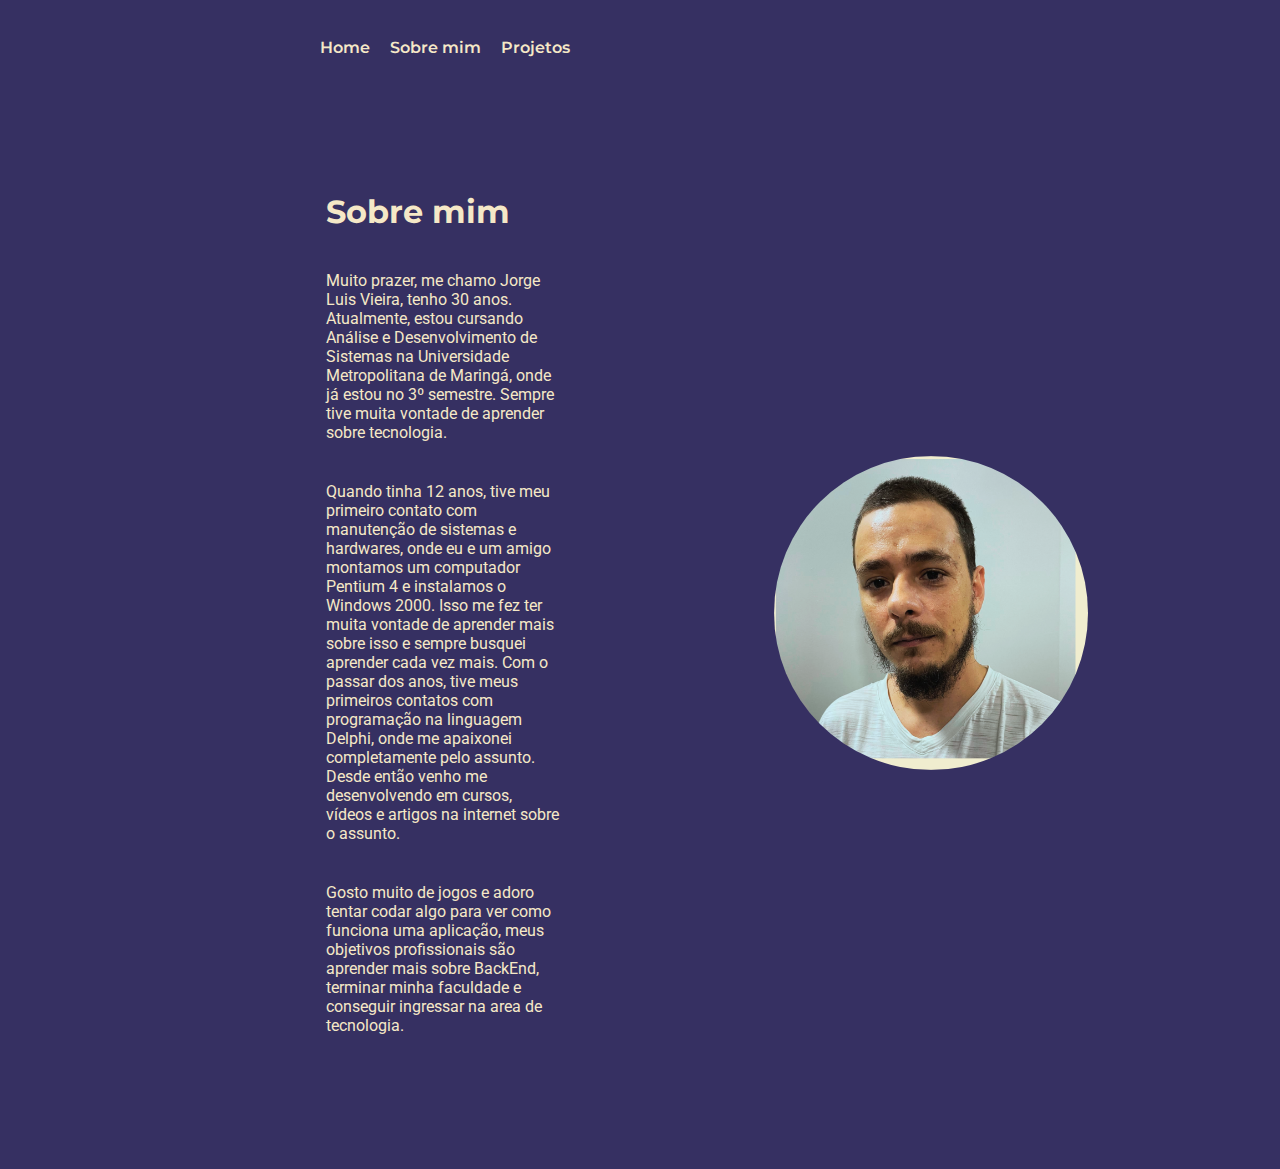
<file: about.html>
<!DOCTYPE html>
<html lang="en">
  <head>
    <meta charset="UTF-8" />
    <link rel="shortcut icon" href="./assets/favicon.ico" type="image/x-icon" />
    <meta name="viewport" content="width=device-width, initial-scale=1.0" />
    <link rel="stylesheet" href="style.css" />
    <title>Sobre mim | Jorge Vieira</title>
  </head>
  <body>
    <header>
      <nav class="navegacao__container">
        <a href="index.html#" class="navegacao__container__link">Home</a>
        <a href="#" class="navegacao__container__link">Sobre mim</a>
        <a href="projects.html" class="navegacao__container__link">Projetos</a>
      </nav>
    </header>
    <main>
      <section class="main__container">
        <h1 class="main__container__titulo">Sobre mim</h1>
        <p class="main__container__texto">
          Muito prazer, me chamo Jorge Luis Vieira, tenho 30 anos. Atualmente,
          estou cursando Análise e Desenvolvimento de Sistemas na Universidade
          Metropolitana de Maringá, onde já estou no 3º semestre. Sempre tive
          muita vontade de aprender sobre tecnologia.
        </p>
        <p class="main__container__texto">
          Quando tinha 12 anos, tive meu primeiro contato com manutenção de
          sistemas e hardwares, onde eu e um amigo montamos um computador
          Pentium 4 e instalamos o Windows 2000. Isso me fez ter muita vontade
          de aprender mais sobre isso e sempre busquei aprender cada vez mais.
          Com o passar dos anos, tive meus primeiros contatos com programação na
          linguagem Delphi, onde me apaixonei completamente pelo assunto. Desde
          então venho me desenvolvendo em cursos, vídeos e artigos na internet
          sobre o assunto.
        </p>
        <p class="main__container__texto">
          Gosto muito de jogos e adoro tentar codar algo para ver como funciona
          uma aplicação, meus objetivos profissionais são aprender mais sobre
          BackEnd, terminar minha faculdade e conseguir ingressar na area de
          tecnologia.
        </p>
      </section>
      <img
        src="./assets/perfil.png"
        class="main__imagem"
        alt="Foto Jorge Vieira"
      />
    </main>
  </body>
</html>
</file>
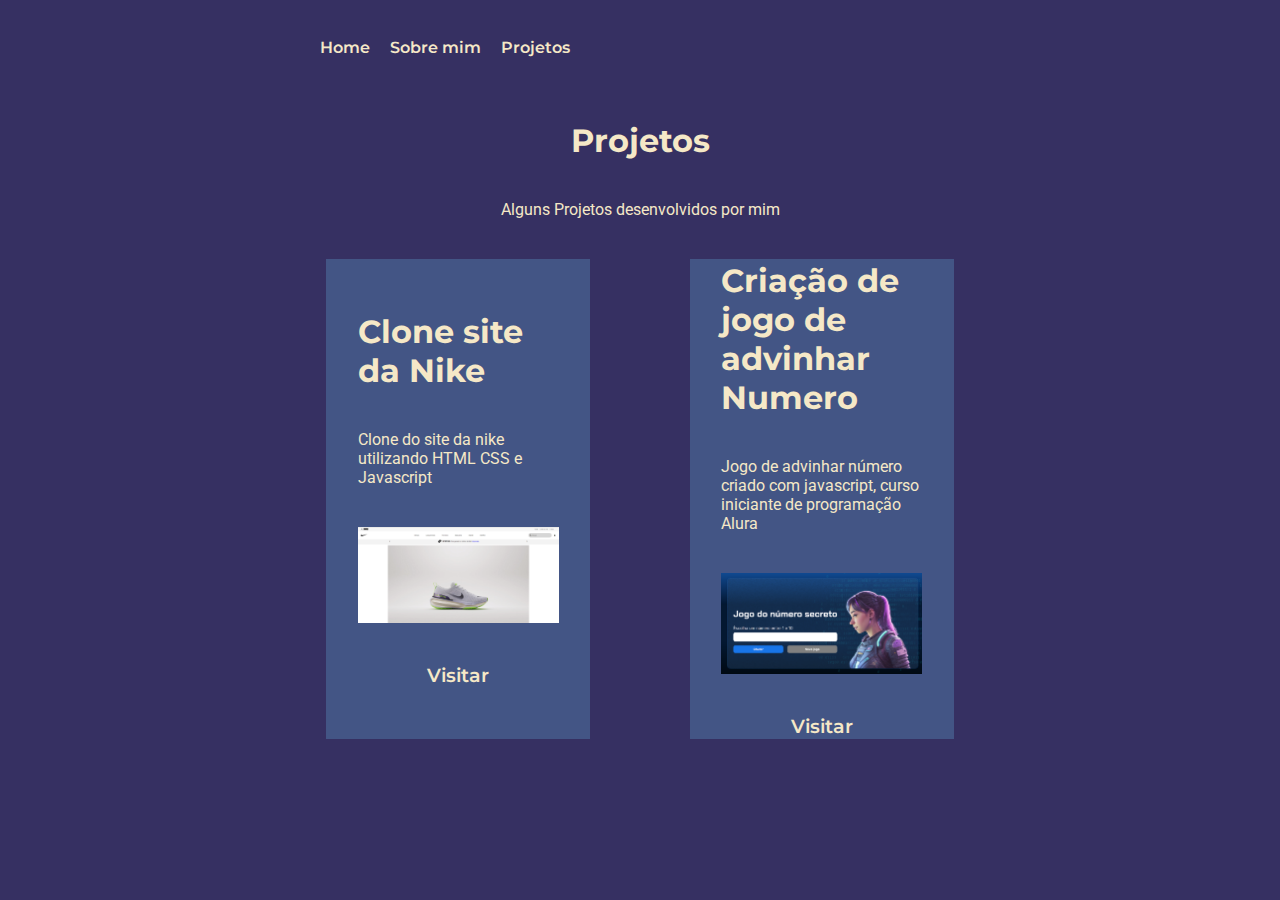
<file: projects.html>
<!DOCTYPE html>
<html lang="en">
  <head>
    <meta charset="UTF-8" />
    <link rel="shortcut icon" href="./assets/favicon.ico" type="image/x-icon">
    <meta name="viewport" content="width=device-width, initial-scale=1.0" />
    <link rel="stylesheet" href="style.css" />
    <title>Projetos | Jorge Vieira</title>
  </head>
  <body>
    <header>
      <nav class="navegacao__container">
        <a href="index.html" class="navegacao__container__link">Home</a>
        <a href="about.html" class="navegacao__container__link">Sobre mim</a>
        <a href="#" class="navegacao__container__link">Projetos</a>
      </nav>
    </header>
    <main class="main__container">
      <h1 class="main__container__titulo">Projetos</h1>
      <p class="main__container__texto">
        Alguns Projetos desenvolvidos por mim
      </p>
      <section class="main__container__projetos">
        <div class="main__container__card">
          <h1 class="main__container__titulo">Clone site da Nike</h1>
          <p class="main__container__texto">
            Clone do site da nike utilizando HTML CSS e Javascript
          </p>
          <img
            src="./assets/nike.png"
            alt="Clone Nike"
            class="main__container__card__imagem"
          />
          <a href="https://jorgelv21.github.io/Nike/" class="main__container__card__link">Visitar</a>
        </div>
        <div class="main__container__card">
          <h1 class="main__container__titulo">
            Criação de jogo de advinhar Numero
          </h1>
          <p class="main__container__texto">
            Jogo de advinhar número criado com javascript, curso iniciante de
            programação Alura
          </p>
          <img
            src="./assets/jogonumero.png"
            alt="Jogo numero"
            class="main__container__card__imagem"
          />
          <a href="https://advinhe-o-numero-ten.vercel.app/" class="main__container__card__link">Visitar</a>
        </div>
      </section>
    </main>
  </body>
</html>
</file>
<file: style.css>
@import url("https://fonts.googleapis.com/css2?family=Montserrat:wght@400;600&family=Roboto&display=swap");

* {
  margin: 0;
  padding: 0;
  box-sizing: border-box;
}

:root {
  --cor-primaria: #363062;
  --cor-secundaria: #F5E8C7;
  --cor-terciaria: #435585;
  --cor-hover: #818FB4;

  --font-primaria: "Montserrat", sans-serif;
  --font-secundaria: "Roboto", sans-serif;
}

body {
  background-color: var(--cor-primaria);
 
  height: 100vh;
}
header {
  padding: 3% 0% 0% 25%;
}

.navegacao__container {
  display: flex;
  gap: 20px;
}

.navegacao__container__link {
  text-decoration: none;
  color: var(--cor-secundaria);
  font-family: var(--font-primaria);
  font-weight: 600;
}

main {
  display: flex;
  align-items: center;
  justify-content: center;
  padding: 7% 15%;
  gap: 80px;
}

.main__container {
  display: flex;
  flex-direction: column;
  padding: 5% 15%;
  gap: 40px;
}

.main__container__titulo {
  color: var(--cor-secundaria);
  font-family: var(--font-primaria);
}

.main__container__nome {
  color: var(--cor-terciaria);
}

.main__container__texto {
  color: var(--cor-secundaria);
  font-family: var(--font-secundaria);
}
.main__imagem {
  width: 35%;
  border-radius: 50%;
}

.main__container__links {
  display: flex;
  flex-direction: column;
  align-items: center;
  gap: 20px;
}

.main__container__links__titulo {
  color: var(--cor-secundaria);
}

.main__container__projetos{
  display: flex;
  align-items: center;
  justify-content: center;
  gap: 100px;
  padding: 0% 15%;
}

.main__container__card{
  display: flex;
  flex-direction: column;
  align-items: center;
  width: 100%;
  height: 30rem;
  justify-content: center;
  gap: 40px;
  background-color: var(--cor-terciaria);
  padding: 5%;
}

.main__container__card__imagem{
  width: 100%;
}

.main__container__card__link{
  text-decoration: none;
  font-family: var(--font-primaria);
  color: var(--cor-secundaria);
  font-size: 1.2rem;
  font-weight: 600;
}

.main__container__link {
  text-decoration: none;
  display: flex;
  justify-content: center;
  gap: 0.5rem;
  color: var(--cor-secundaria);
  background-color: var(--cor-terciaria);
  padding: 1rem;
  width: 50%;
  border-radius: 0.75rem;
  text-align: center;
}

.main__container__link:hover {
  background-color: var(--cor-hover);
}

@media (max-width: 1200px) {
  body {
    overflow: auto;
  }

  header {
    padding: 5% 0%;
  }
  .navegacao__container {
    justify-content: center;
  }
  main {
    flex-direction: column-reverse;
  }

  .main__container__projetos{
    flex-direction: column;
  }
}
</file>
